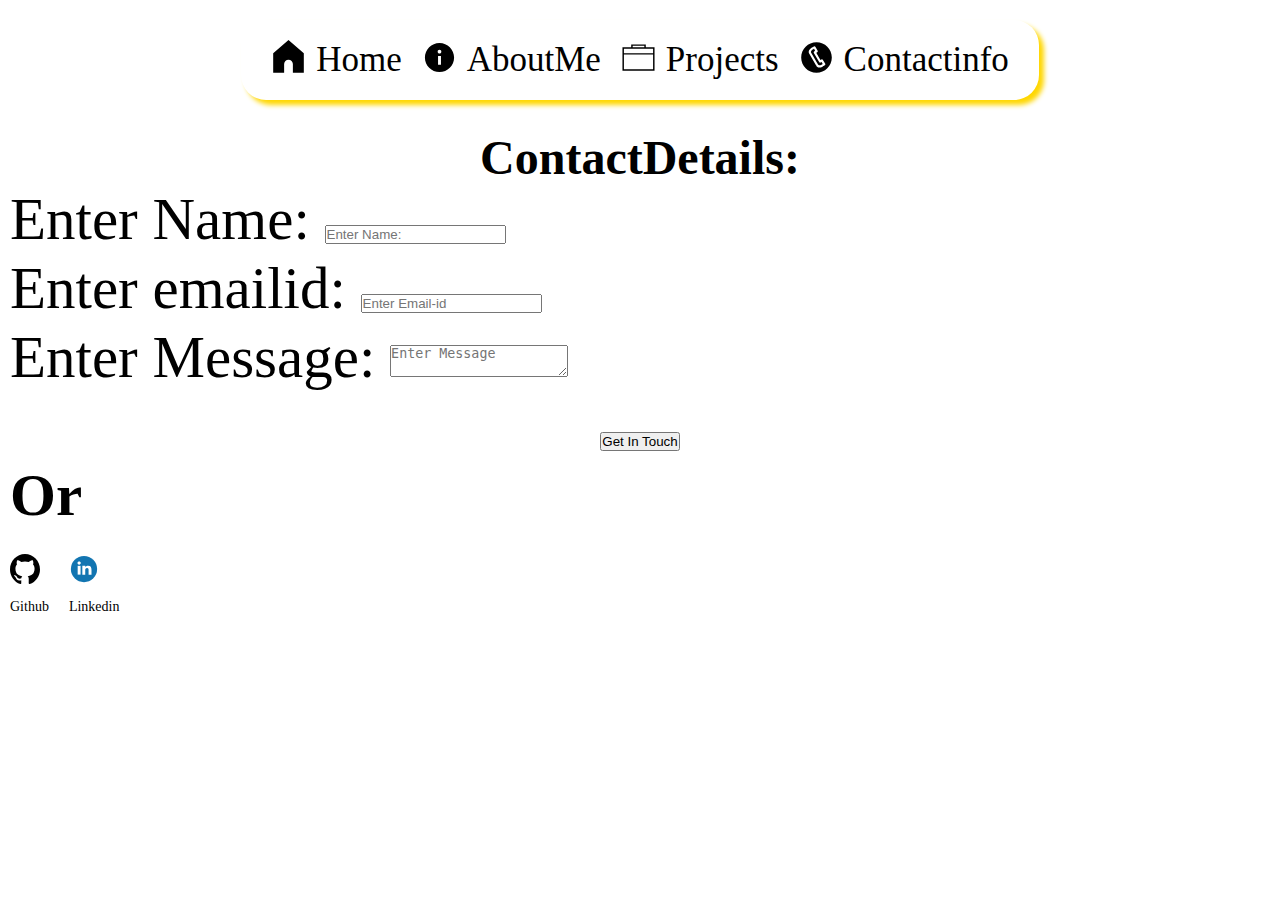
<file: contactinfo.html>
<!DOCTYPE html>
<html lang="en">
<head>
    <meta charset="UTF-8">
    <meta name="viewport" content="width=device-width, initial-scale=1.0">
    <title>ContactMe</title>
    <link rel="stylesheet" href="style.css">
    <link rel="shortcut icon" href="https://cdn-icons-png.flaticon.com/512/9089/9089813.png" type="image/x-icon">
</head>
<body>
    <style>
        .social-icons p{
            font-size: 14px;
            gap:10px;
        }
    </style>
    <header>
        <nav>
            <ul>
                <li><img src="./images/home-svgrepo-com.svg" alt="Home"><a href="./index.html">Home</a></li>
                <li><img src="./images/about-filled-svgrepo-com.svg" alt="about"><a href="./AboutMe.html">AboutMe</a></li>
                <li><img src="./images/projects-svgrepo-com.svg" alt="projects"><a href="./projects.html">Projects</a></li>
                <li><img src="./images/contact-phone-communication-svgrepo-com.svg" alt=""><a href="./contactinfo.html">Contactinfo</a></li>
            </ul>
        </nav>
    </header>
    <main>
        <div id="ContactDetals">
            <h2 class="title">ContactDetails:</h2>
        <form class="form">
        <label for="na">Enter Name:</label>
        <input type="text" id="na" placeholder="Enter Name:"><br>
        <label for="em">Enter emailid:</label>
        <input type="text" id="em" placeholder="Enter Email-id"><br>
        <label for="msg">Enter Message:</label>
        <textarea id="msg" placeholder="Enter Message"></textarea><br>
        <center>
        <button>Get In Touch</button>
    </center>
    </form>
    <p><strong>Or</strong></p>
        <div class="social-icons-parent">
            <div class="social-icons">
            <a href="https://github.com/Saitejalukka" target="_blank">
            <img src="./images/github-142-svgrepo-com.svg" width="30px" height="30px" alt="">
            </a>
            <p>Github</p>
            </div>
            <div class="social-icons">
            <a href="https://www.linkedin.com/in/lukka-sai-teja-28076b277" target="_blank">
            <img src="./images/linkedin-1-svgrepo-com.svg" width="30px" height="30px" alt="">
            </a>
            <p>Linkedin</p>
            </div>
    </div>
    </main>
</body>
</html>
</file>
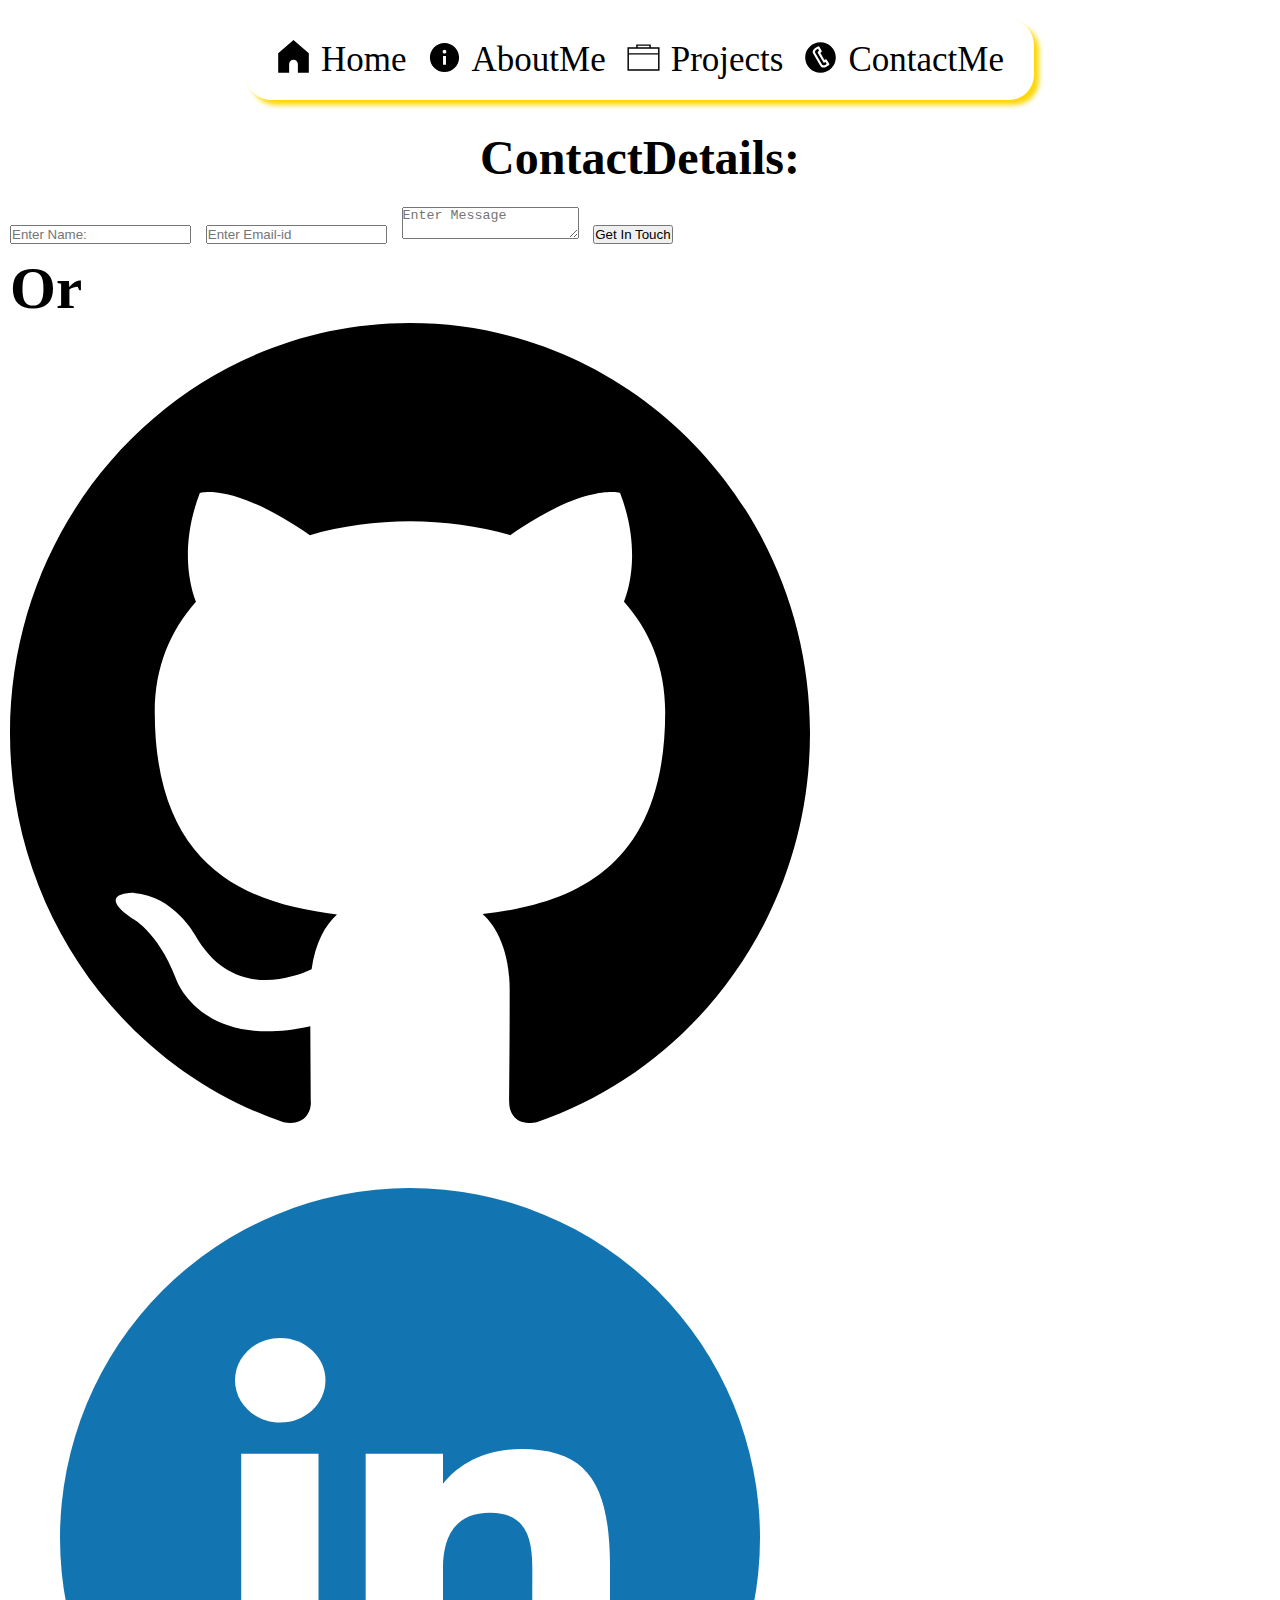
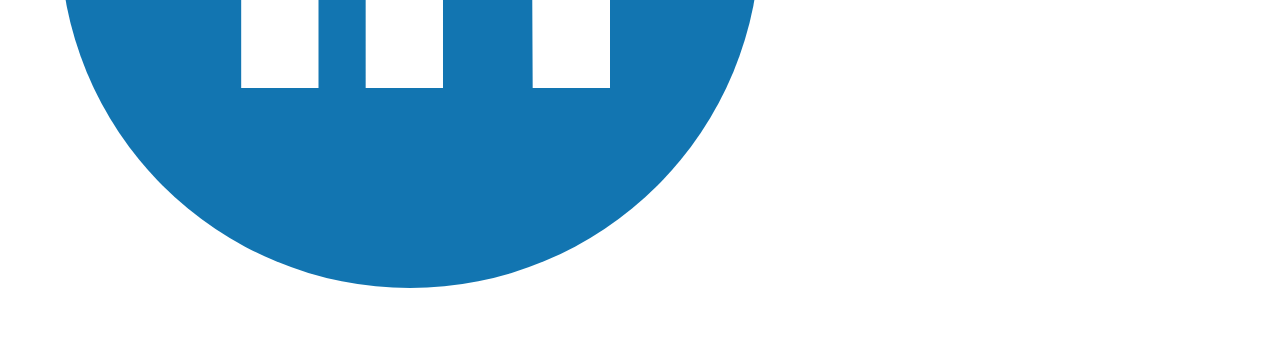
<file: contactMe.html>
<!DOCTYPE html>
<html lang="en">
<head>
    <meta charset="UTF-8">
    <meta name="viewport" content="width=device-width, initial-scale=1.0">
    <title>ContactMe</title>
    <link rel="stylesheet" href="style.css">
    <link rel="shortcut icon" href="https://cdn-icons-png.flaticon.com/512/9089/9089813.png" type="image/x-icon">
</head>
<body>
    <header>
        <nav>
            <ul>
                <li><img src="./images/home-svgrepo-com.svg" alt="Home"><a href="./index.html">Home</a></li>
                <li><img src="./images/about-filled-svgrepo-com.svg" alt="about"><a href="./AboutMe.html">AboutMe</a></li>
                <li><img src="./images/projects-svgrepo-com.svg" alt="projects"><a href="./projects.html">Projects</a></li>
                <li><img src="./images/contact-phone-communication-svgrepo-com.svg" alt=""><a href="./contactMe.html">ContactMe</a></li>
            </ul>
        </nav>
    </header>
    <main>
        <div id="ContactDetals">
            <h2 class="title">ContactDetails:</h2>
        <form class="form">
        <input type="text" id="na" placeholder="Enter Name:">
        <input type="text" id="em" placeholder="Enter Email-id">
        <textarea id="msg" placeholder="Enter Message"></textarea>
        <button>Get In Touch</button>
    </form>
    <p><strong>Or</strong></p>
        <div class="social-icons">
            <img src="./images/github-142-svgrepo-com.svg" alt="">
            <img src="./images/linkedin-1-svgrepo-com.svg" alt="">
     </div>
    </div>
    </main>
</body>
</html>
</file>
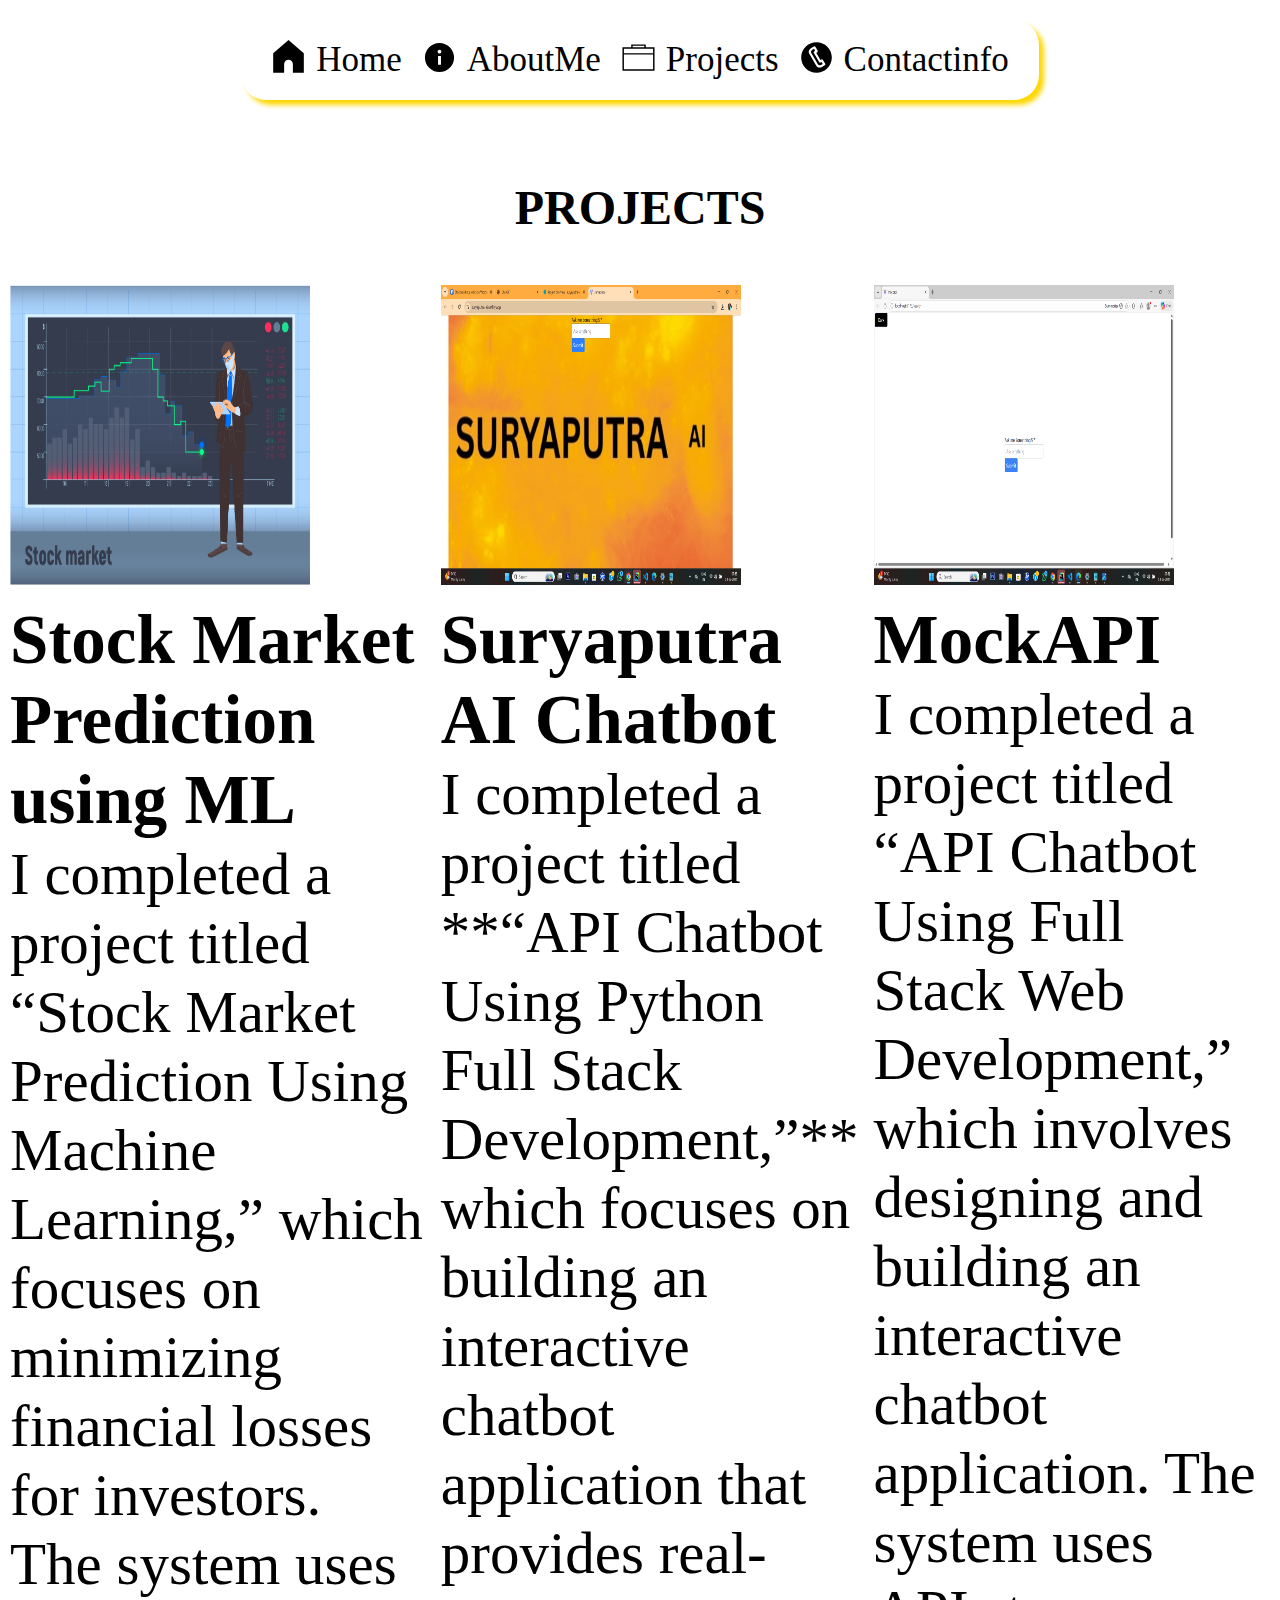
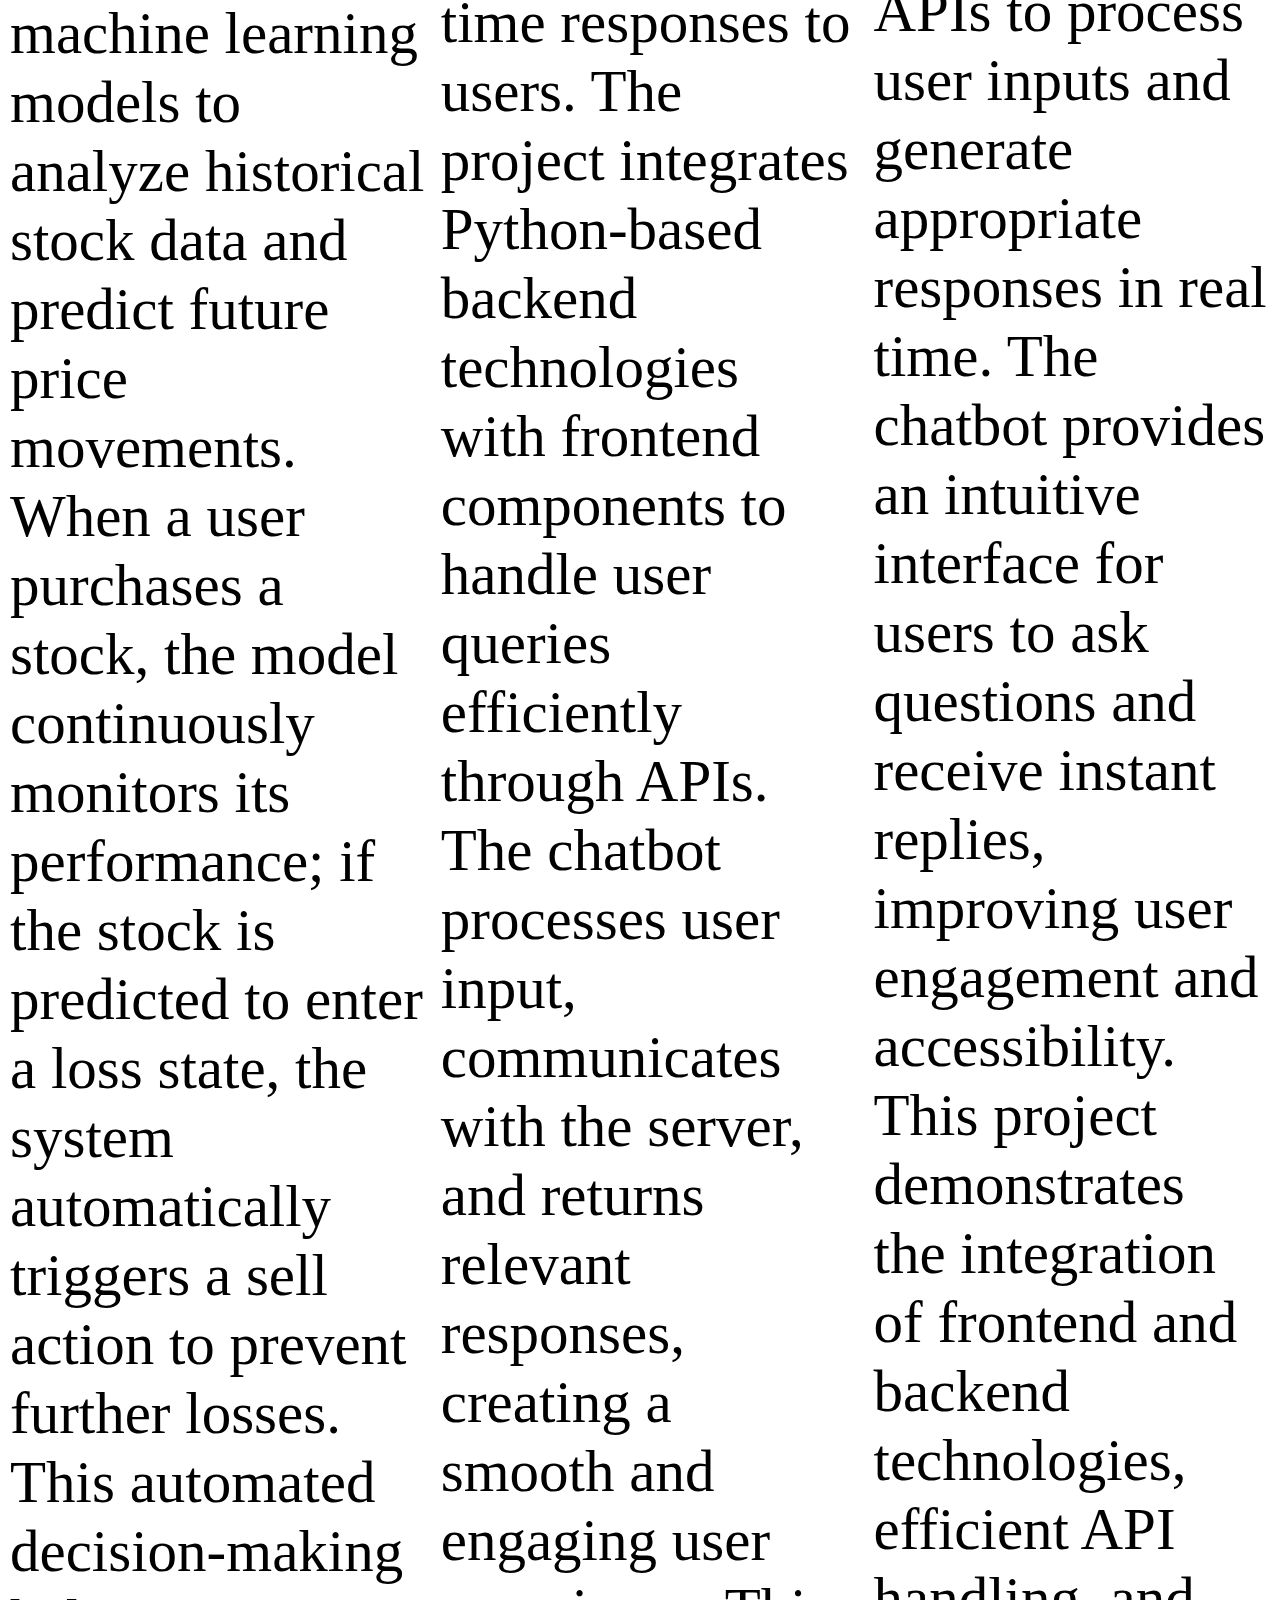
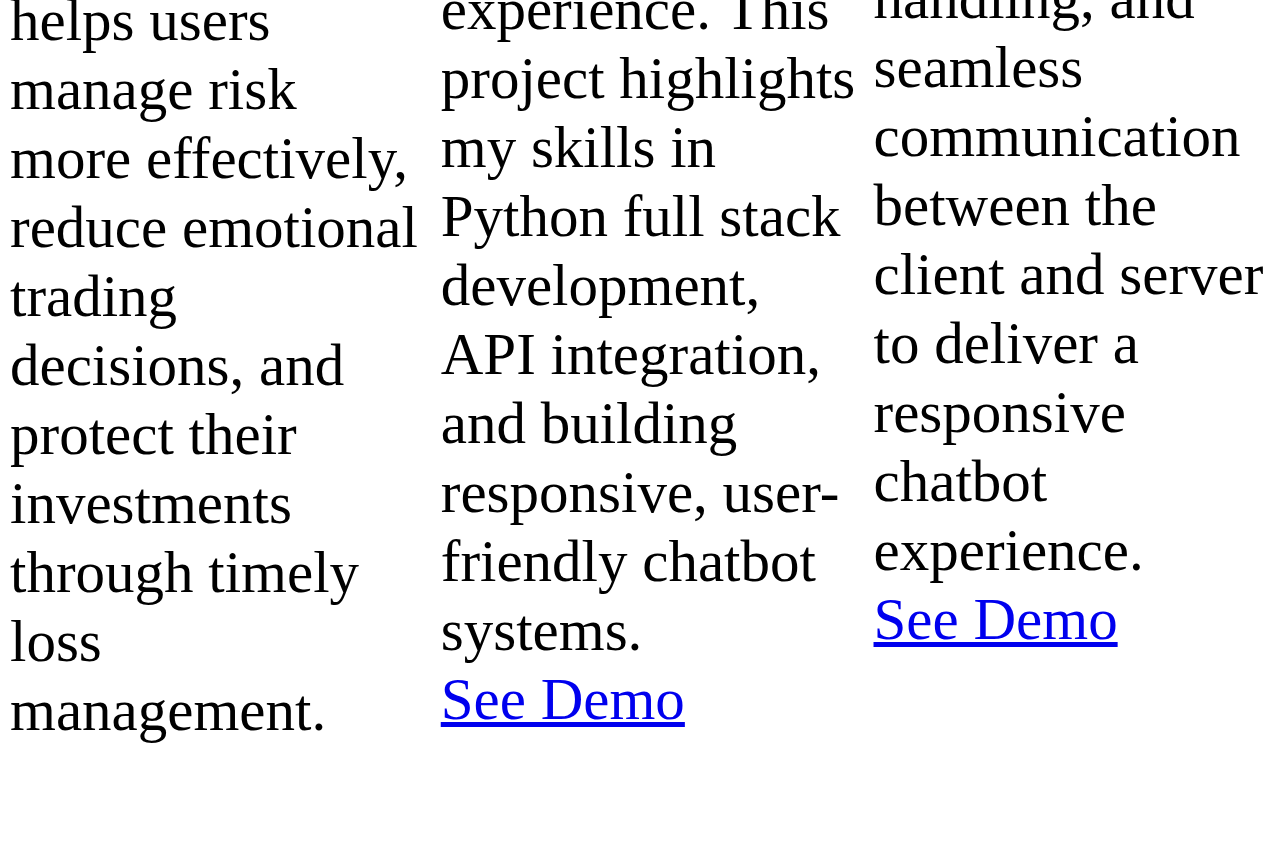
<file: projects.html>
<!DOCTYPE html>
<html lang="en">
<head>
    <meta charset="UTF-8">
    <meta name="viewport" content="width=device-width, initial-scale=1.0">
    <title>MyProjectsSection</title>
    <link rel="stylesheet" href="style.css">
    <link rel="shortcut icon" href="https://cdn-icons-png.flaticon.com/512/9089/9089813.png" type="image/x-icon">
</head>
<body>
   <header>
        <nav>
        <ul>
            <li><img src="./images/home-svgrepo-com.svg" width="35" height="35" alt="Home"><a href="./index.html">Home</a></li>
            <li><img src="./images/about-filled-svgrepo-com.svg" width="35" height="35" alt="about"><a href="./AboutMe.html">AboutMe</a></li>
            <li><img src="./images/projects-svgrepo-com.svg" width="35" height="35" alt="projects"><a href="./projects.html">Projects</a></li>
            <li><img src="./images/contact-phone-communication-svgrepo-com.svg" width="35" height="35" alt=""><a href="./contactinfo.html">Contactinfo</a></li>
        </nav>
        </ul>
    </header>
    <main>
        <section>
         <h2 class="title">PROJECTS</h2>
         <section id="projects">
            <div class="project1">
                <img src="./images/ek2.jpg" width="300px" height="300px" alt="Stock Market Prediction">
                <h3>Stock Market Prediction using ML</h3>
                <p>I completed a project titled “Stock Market Prediction Using Machine Learning,” which focuses on minimizing financial losses for investors. The system uses machine learning models to analyze historical stock data and predict future price movements. When a user purchases a stock, the model continuously monitors its performance; if the stock is predicted to enter a loss state, the system automatically triggers a sell action to prevent further losses. This automated decision-making helps users manage risk more effectively, reduce emotional trading decisions, and protect their investments through timely loss management.</p>
            </div>
            <div class="project2">
                <img src="./images/Screenshot (3265).png" width="300px" height="300px">
                <h3>Suryaputra AI Chatbot</h3>
                <p>I completed a project titled **“API Chatbot Using Python Full Stack Development,”** which focuses on building an interactive chatbot application that provides real-time responses to users. The project integrates Python-based backend technologies with frontend components to handle user queries efficiently through APIs. The chatbot processes user input, communicates with the server, and returns relevant responses, creating a smooth and engaging user experience. This project highlights my skills in Python full stack development, API integration, and building responsive, user-friendly chatbot systems.</p>
                <a href="https://suryaputra-ai.netlify.app/" target="_blank">See Demo</a>
            </div>
            <div class="project3">
                <img src="./images/Screenshot (3266).png" width="300px" height="300px">
                <h3>MockAPI</h3>
                <p>I completed a project titled “API Chatbot Using Full Stack Web Development,” which involves designing and building an interactive chatbot application. The system uses APIs to process user inputs and generate appropriate responses in real time. The chatbot provides an intuitive interface for users to ask questions and receive instant replies, improving user engagement and accessibility. This project demonstrates the integration of frontend and backend technologies, efficient API handling, and seamless communication between the client and server to deliver a responsive chatbot experience.</p>
                <!-- <h3>See Demo</h3> -->
                <a href="https://suryaputraai-chatbot.netlify.app/" target="_blank">See Demo</a>
            </div>
            </div>
            </section>
    </main>
</body>
</html>
</file>
<file: style.css>
*{
    margin:0;
    padding:0;
    box-sizing:border-box;
}
:root{
    --primary-color:Gold;
}
body{
    height:100vh;
    width: 100vw;
    font-size:38px;
}
header{
    display: flex;
    justify-content: center;
}
nav{
    margin: 20px 0px;
    padding: 20px 30px;
    background-color:white;
    border-radius: 25px;
    box-shadow: 5px 5px 5px var(--primary-color)
    
}
nav ul{
      display: flex;
      list-style:none;
      gap: 20px;
}
li{
        display: flex;
        gap: 10px;
}
li a{
        text-decoration: none;
        color: black;
        font-size: 35px;
}
li>img{
        height: 35px;
        background-color:white;
}
/* header ends */
/* banner starts */
main{
    font-size: 59px;
    margin: 10px;
}
section{
    padding: 50px 0px;
}
#banner{
    display: flex;
    gap: 10px;
}
.leftBanner{
    display: flex;
    flex-direction: column;
    justify-content: space-around;
}
.leftBanner h1{
    font-size: 30px;
}
.leftBanner h1>span{
    color: var(--primary-color);
}
.leftBanner p{
    font-size: 30px;
    text-align: justify-content;
    gap: 20px    
}
.buttons>button{
    padding: 20px 30px;
    font-size: 20px;
    border-radius: 20px;
    background-color: black;
    color: white;
    gap:15px;
}
.buttons>button:nth-child(2){
    background-color: transparent;
    color: black;
    border: 2px solid var(--primary-color);
}
.buttons>button:nth-child(2):hover{
    background-color: var(--primary-color);
    color: white;
    gap: 15px;
    padding:20px;
}
.social-icons-parent {
  display: flex;
  gap: 20px;
  justify-content: flex-start;
  align-items: flex-start;
}

.social-item {
  display: flex;
  flex-direction: column;
  align-items: center;
  text-align: center;
}

.social-item img {
  margin-bottom: 5px;
  transition: transform 0.2s ease;
}

.social-item img:hover {
  transform: scale(1.1);
  cursor: pointer;
}

.social-item p {
  margin: 0;
  font-size: 14px;
}

.RightBanner img{
    width:800px;
    height:500px;
    justify-content: end;
}
.title{
    font-size: 48px;
    text-align: center;
}
#AboutMe{
    display: flex;
    flex-direction: row;
    gap: 50px;
}
#details{
    display: flex;
    justify-content:center;
    gap: 50px;
}
#details>p{
    font-size: 24px;
}

#image>img{
    border-radius: 50%;
    height: 400px;
    width:400px;
    box-shadow: 20px 20px 20px var(--primary-color);
}
#image{
    border-radius:180%;
}
nav ul{
    display: flex;
    flex-direction: row;
    gap:20px;
}
.RightBanner{
    width:500px;
    height:600px;
    justify-content: end;
}
#projects{
    display: flex;
    flex-direction: row;
    justify-content:row;
    align-items: row;
    gap:15px;
}
.project{
    border-radius: 20px;
    box-shadow: 10px 10px 20px var(--primary-color);
    display: flex;
    flex-direction: row;
    justify-content: row;
    padding: 20px;
    gap: 10px;
}
.project>button{
    padding: 10px 20px;
    background-color: black;
    color: white;
}
.project>img{
    width: 350px;
}
.project:hover{
    transform: scale(1.05);
 }
#contact{
    display: flex;
    flex-direction: column;
    justify-content: center;
#Contactinfo{
    display: flex;
    flex-direction: column;
    justify-content: center;
    align-items: center;
    height: 100vh;
}
.form{
    display: flex;
    gap: 20px;
    flex-direction: column;
    justify-content: center;
    align-items: center;
    width: 50vw;
}
input,textarea{
    width: 100%;
    height: 50px;
    border-radius: 20px;
}
textarea{
    height: 100px;
    resize: none;
}
.form>button{
    padding: 20px 30px;
    background-color: black;
    color: white;
    border-radius: 20px;
    font-size: 24px;
}
input::placeholder,textarea::placeholder{
    padding: 5px;
}
.social-icons-parent {
  display: flex;
  gap: 20px;
  justify-content: flex-start;
  align-items: flex-start;
}
.social-icons {
  display: flex;
  flex-direction: column;
  align-items: center;
  text-align: center;
}

.social-icons img {
  margin-bottom: 5px;
  transition: transform 0.2s ease;
}

.social-icons img:hover {
  transform: scale(1.1);
  cursor: pointer;
}
#p{
    margin:5px;
    font-size: 14px important; 
    gap: 10px;
}
footer{
    text-align: center;
    font-size: 24px;
    background-color: black;
    color: white;
}
@media (max-width:580px){
#banner{
    flex-direction: column;
    padding:0px 20px;
} 
li a{
    font-size: 16px;
}
li>img{
    height: 35px;
}
.leftBanner{
    gap: 20px;
}
.buttons>button{
    padding: 10px 20px;
    font-size: 16px;
}
.rightBanner{
    width: 250px;
    height: 250px;
}
#projects{
    grid-template-columns: repeat(1,1fr);
    padding: 0px 10px;
}
@media (min-width:577px) and (max-width:978px){
#banner{
    padding:0px 20px;
} 
li a{
    font-size: 16px;
}
.leftBanner{
    gap: 20px;
}
.buttons>button{
    padding: 10px 20px;
    font-size: 16px;
}
#projects{
    display: flex;
    grid-template-columns: repeat(2,1fr);
}
}
}
}

.contact-me-css {

    border-radius: 4px;
    background-color: transparent;
    height: 40px !important;
    color: #005eff;
    font-size: 14px;
    outline: #005eff !important;
    outline-width: 2px;
    border: #005eff !important;
    border-width: 2px !important;
    border-style: solid !important;
    padding: 14px !important;
    padding-left: 34px !important;
    padding-right: 34px !important;
    text-decoration: none;
    font-family: sans-serif;

}

.contact-me-css:hover {
  background-color: #005eff !important;  
  color: white !important;
  cursor: pointer;
}
</file>
